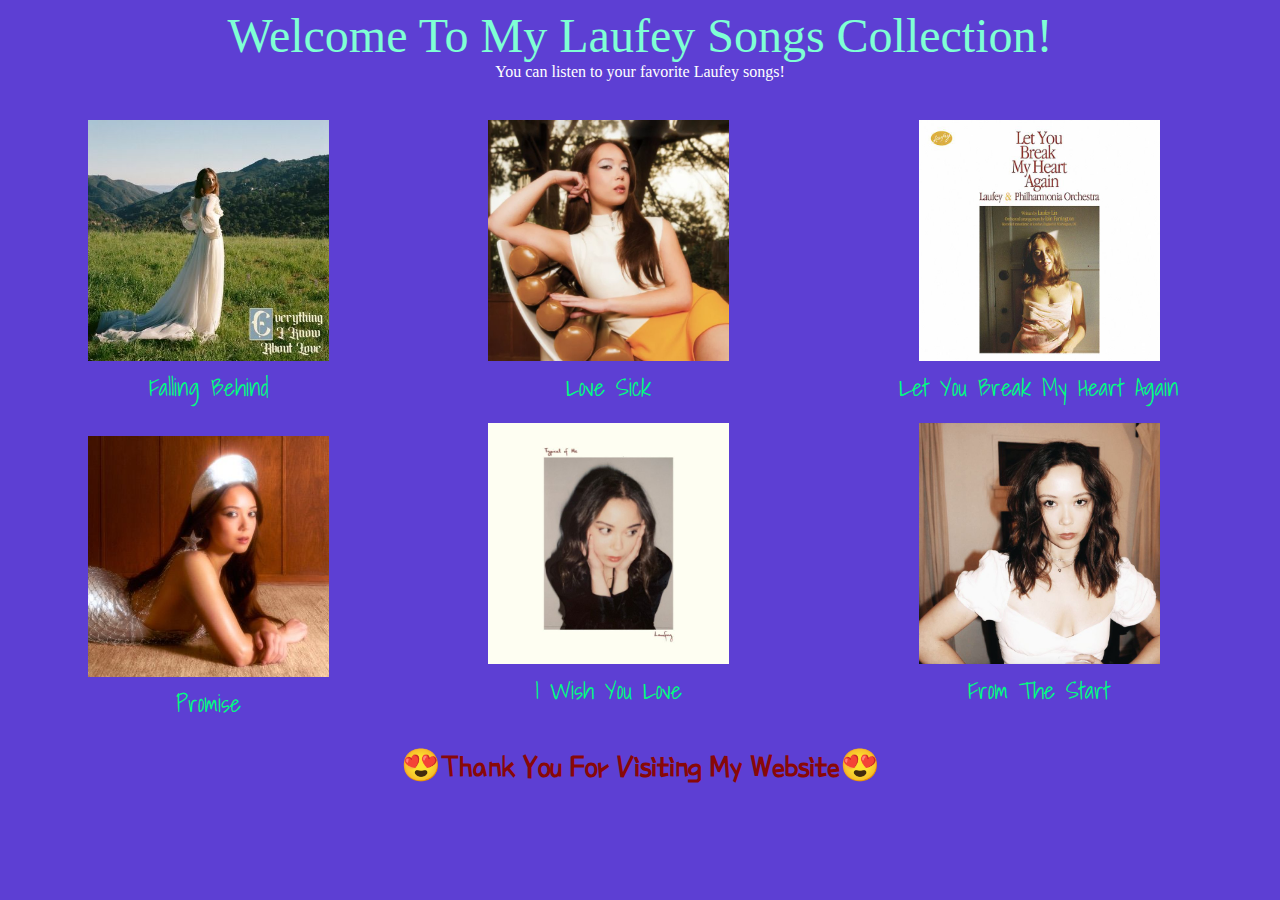
<file: index.html>
<!DOCTYPE html>
<html lang="en">
<head>
  <meta charset="UTF-8">
  <meta name="viewport" content="width=device-width, initial-scale=1.0">
  <title>Laufey Libary</title>
  <link rel="shortcut icon" href="laufey.jpg" type="image/x-icon">
  <link rel="stylesheet" href="style.css">

</head>
<body bgcolor="#5D3FD3">

  <center>
    <font face="Comic Sans MS" size="50" color="aquamarine">Welcome To My Laufey Songs Collection!</font><br>
    <font face="Cooper Black" size="3" color="white">You can listen to your favorite Laufey songs!</font>
  </center> <br><br>

  <table width="100%">
    <tr align="center">
      <td>
        <a href="fbehind.html"><img src="fb.jpg" width="241px" height="241px" class="s"></a><br>
        <font  size="5" >Falling Behind </i></font>
      </td>
      <td>
        <a href="lsick.html"><img src="lsick.jpg" width="241px" height="241px" class="s"></a><br>
          <font size="5" > Love Sick </i></font>
      </td>
      <td>
        <a href="lybmh.html"><img src="lybmh.jpg" width="241px" height="241px" class="s"></a><br>
          <font  size="5" > Let You Break My Heart Again </i></font>
      </td>
    </tr> 

    <tr align="center"> 
      <td> <br>
        <a href="promise.html"><img src="promise.jpg" width="241px" height="241px" class="s"></a><br>
          <font size="5" > Promise </i></font>
      </td>
      <td>
        <a href="iwulove.html"><img src="iwulove.jpg" width="241px" height="241px" class="s"></a><br>
          <font size="5" > I Wish You Love </i></font>
      </td>
      <td>
        <a href="ftstart.html"><img src="ftstart.jpg" width="241px" height="241px" class="s"></a><br>
          <font  size="5" > From The Start </i></font>
      </td>
    </tr>
  </table>


  <center><font color="#880808" align="center">
    <h1>😍Thank You For Visiting My Website😍</h1>
</font>
</center>

</body>
</html>

</body>
</html>
</file>
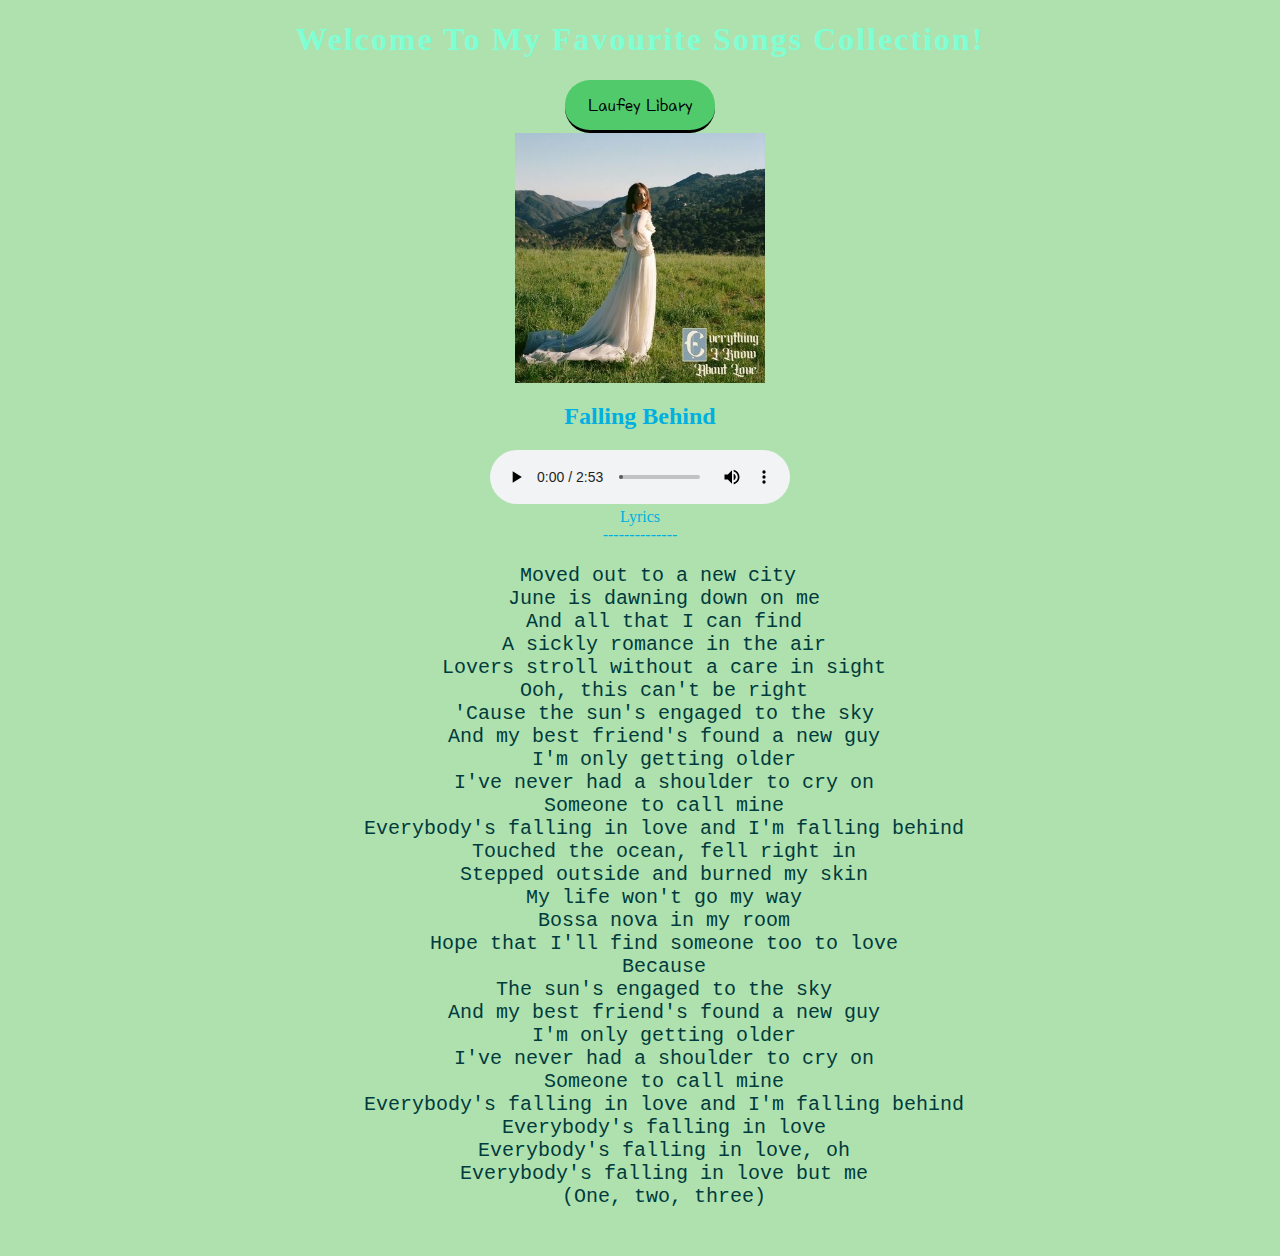
<file: fbehind.html>
<!DOCTYPE html>
<html lang="en">
<head>
    <meta charset="UTF-8">
    <link rel="stylesheet" href="style2.css">
    <meta name="viewport" content="width=device-width, initial-scale=1.0">
    <title>Falling Behind</title>
    <link rel="shortcut icon" href="laufey.jpg" type="image/x-icon">

</head>
<body bgcolor="#AFE1AF">    
    <div class="title">
    <h1>Welcome To My Favourite Songs Collection!</h1>
    </div>
    <div class="h">
    <a href="index.html" class="home"><center>Laufey Libary</center></a><br>
    </div>
    <div class="fs">
        <img src="fb.jpg" alt="Falling Behind" width="250"><br>
    </div>
    <font face="Comic Sans MS" color="sky blue"><center><h2>Falling Behind</h2></center></font>
    <center>        
        <audio controls>
        <source src="fb.mp3" type="audio/mpeg">
    </audio>
</center>
    <font face="Comic Sans MS" color="sky blue"><center>Lyrics<br>
        --------------</center></font>
    <div class="lyrices">
<center><pre>   Moved out to a new city
    June is dawning down on me
    And all that I can find
    A sickly romance in the air
    Lovers stroll without a care in sight
    Ooh, this can't be right
    'Cause the sun's engaged to the sky
    And my best friend's found a new guy
    I'm only getting older
    I've never had a shoulder to cry on
    Someone to call mine
    Everybody's falling in love and I'm falling behind
    Touched the ocean, fell right in
    Stepped outside and burned my skin
    My life won't go my way
    Bossa nova in my room
    Hope that I'll find someone too to love
    Because
    The sun's engaged to the sky
    And my best friend's found a new guy
    I'm only getting older
    I've never had a shoulder to cry on
    Someone to call mine
    Everybody's falling in love and I'm falling behind
    Everybody's falling in love
    Everybody's falling in love, oh
    Everybody's falling in love but me
    (One, two, three)</pre></center>
    </div>
</body>
</html>
</file>
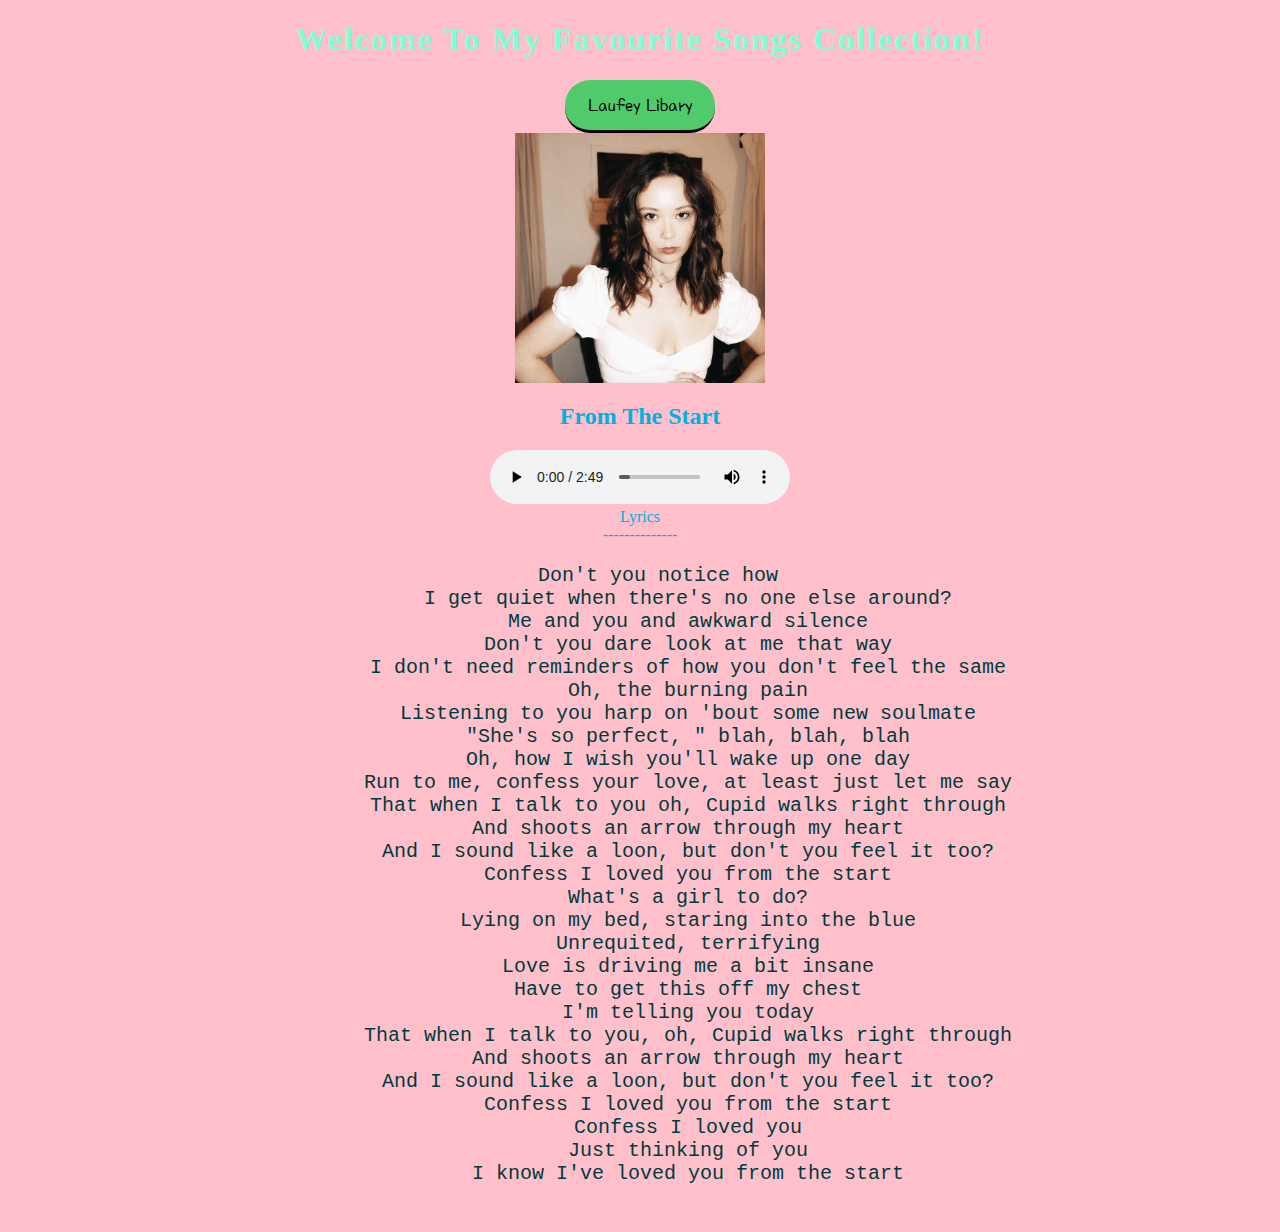
<file: ftstart.html>
<!DOCTYPE html>
<html lang="en">
<head>
    <meta charset="UTF-8">
    <link rel="stylesheet" href="style2.css">
    <meta name="viewport" content="width=device-width, initial-scale=1.0">
    <title>From The Start</title>
</head>
<body bgcolor="pink">    
    <div class="title">
    <h1>Welcome To My Favourite Songs Collection!</h1>
    </div>
    <div class="h">
    <a href="index.html" class="home"><center>Laufey Libary</center></a><br>
    </div>
    <div class="fs">
        <img src="ftstart.jpg" alt="From The Start" width="250"><br>
    </div>
    <font face="Comic Sans MS" color="sky blue"><center><h2>From The Start</h2></center></font>
    <center>        
        <audio controls>
        <source src="ftstart.mp3" type="audio/mpeg">
    </audio>
</center>
    <font face="Comic Sans MS" color="sky blue"><center>Lyrics<br>
        --------------</center></font>
    <div class="lyrices">
<center><pre>   Don't you notice how
        I get quiet when there's no one else around?
        Me and you and awkward silence
        Don't you dare look at me that way
        I don't need reminders of how you don't feel the same
        Oh, the burning pain
        Listening to you harp on 'bout some new soulmate
        "She's so perfect, " blah, blah, blah
        Oh, how I wish you'll wake up one day
        Run to me, confess your love, at least just let me say
        That when I talk to you oh, Cupid walks right through
        And shoots an arrow through my heart
        And I sound like a loon, but don't you feel it too?
        Confess I loved you from the start
        What's a girl to do?
        Lying on my bed, staring into the bluе
        Unrequited, terrifying
        Lovе is driving me a bit insane
        Have to get this off my chest
        I'm telling you today
        That when I talk to you, oh, Cupid walks right through
        And shoots an arrow through my heart
        And I sound like a loon, but don't you feel it too?
        Confess I loved you from the start
        Confess I loved you
        Just thinking of you
        I know I've loved you from the start</pre></center>
    </div>
</body>
</html>
</file>
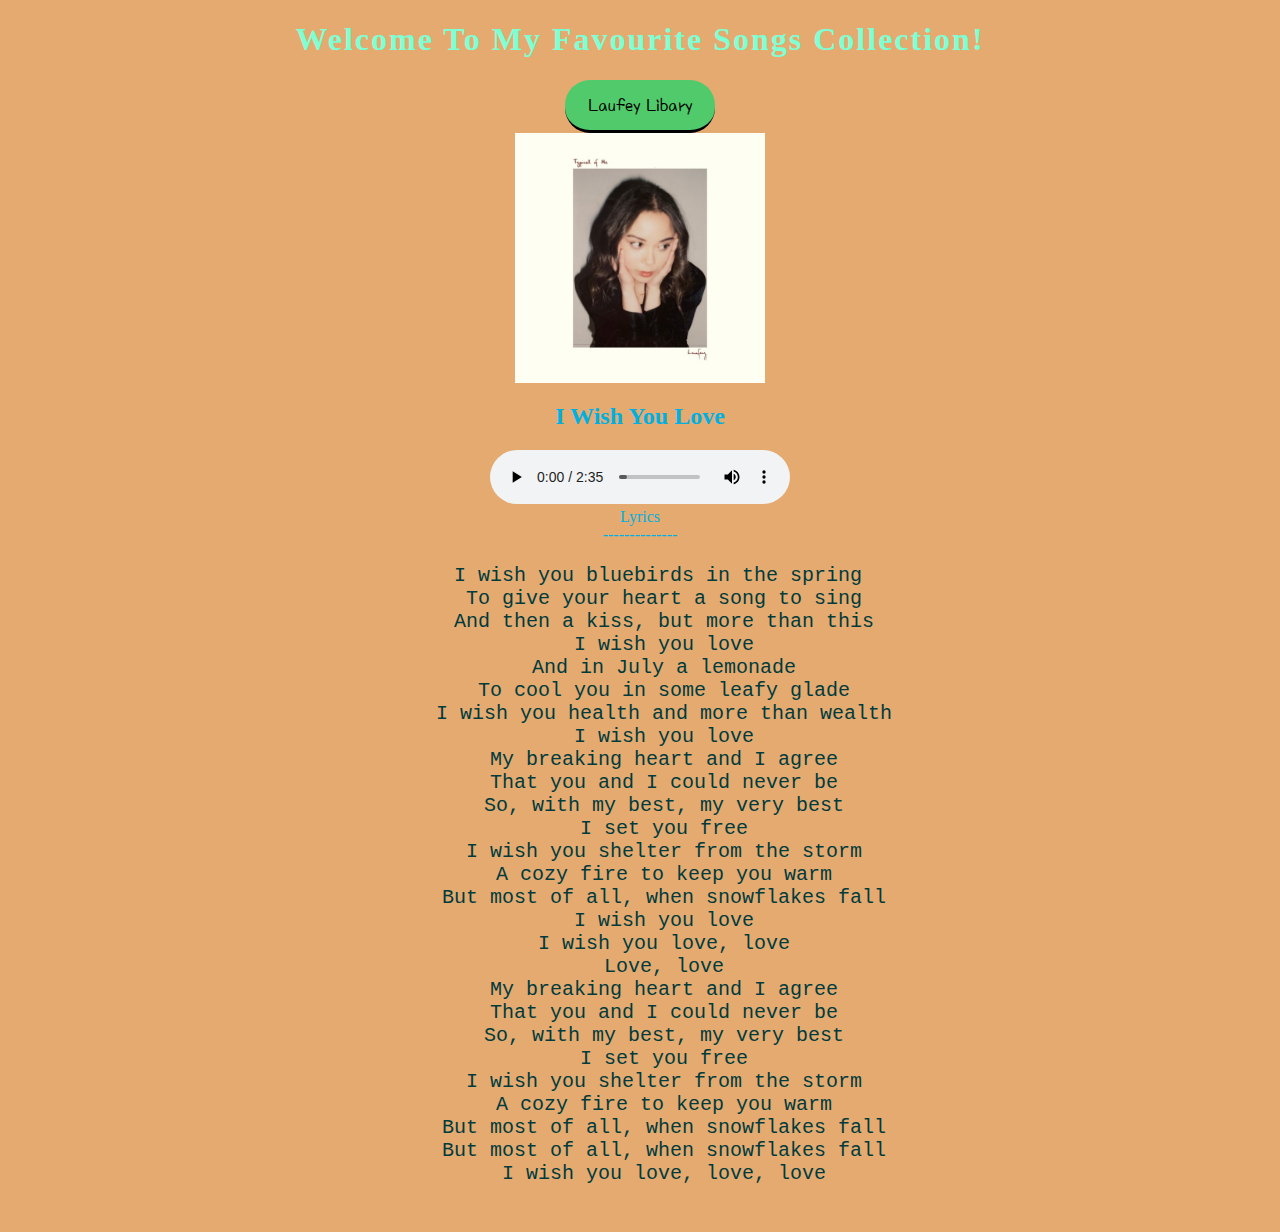
<file: iwulove.html>
<!DOCTYPE html>
<html lang="en">
<head>
    <meta charset="UTF-8">
    <link rel="stylesheet" href="style2.css">
    <meta name="viewport" content="width=device-width, initial-scale=1.0">
    <title>I Wish You Love</title>
    <link rel="shortcut icon" href="laufey.jpg" type="image/x-icon">

</head>
<body bgcolor="#E5AA70">    
    <div class="title">
    <h1>Welcome To My Favourite Songs Collection!</h1>
    </div>
    <div class="h">
    <a href="index.html" class="home"><center>Laufey Libary</center></a><br>
    </div>
    <div class="fs">
        <img src="iwulove.jpg" alt="I Wish You Love" width="250"><br>
    </div>
    <font face="Comic Sans MS" color="sky blue"><center><h2>I Wish You Love</h2></center></font>
    <center>        
        <audio controls>
        <source src="iwulove.mp3" type="audio/mpeg">
    </audio>
</center>
    <font face="Comic Sans MS" color="sky blue"><center>Lyrics<br>
        --------------</center></font>
    <div class="lyrices">
<center><pre>   I wish you bluebirds in the spring
    To give your heart a song to sing
    And then a kiss, but more than this
    I wish you love
    And in July a lemonade
    To cool you in some leafy glade
    I wish you health and more than wealth
    I wish you love
    My breaking heart and I agree
    That you and I could never be
    So, with my best, my very best
    I set you free
    I wish you shelter from the storm
    A cozy fire to keep you warm
    But most of all, when snowflakes fall
    I wish you love
    I wish you love, love
    Love, love
    My breaking heart and I agree
    That you and I could never be
    So, with my best, my very best
    I set you free
    I wish you shelter from the storm
    A cozy fire to keep you warm
    But most of all, when snowflakes fall
    But most of all, when snowflakes fall
    I wish you love, love, love</pre></center>
    </div>
</body>
</html>
</file>
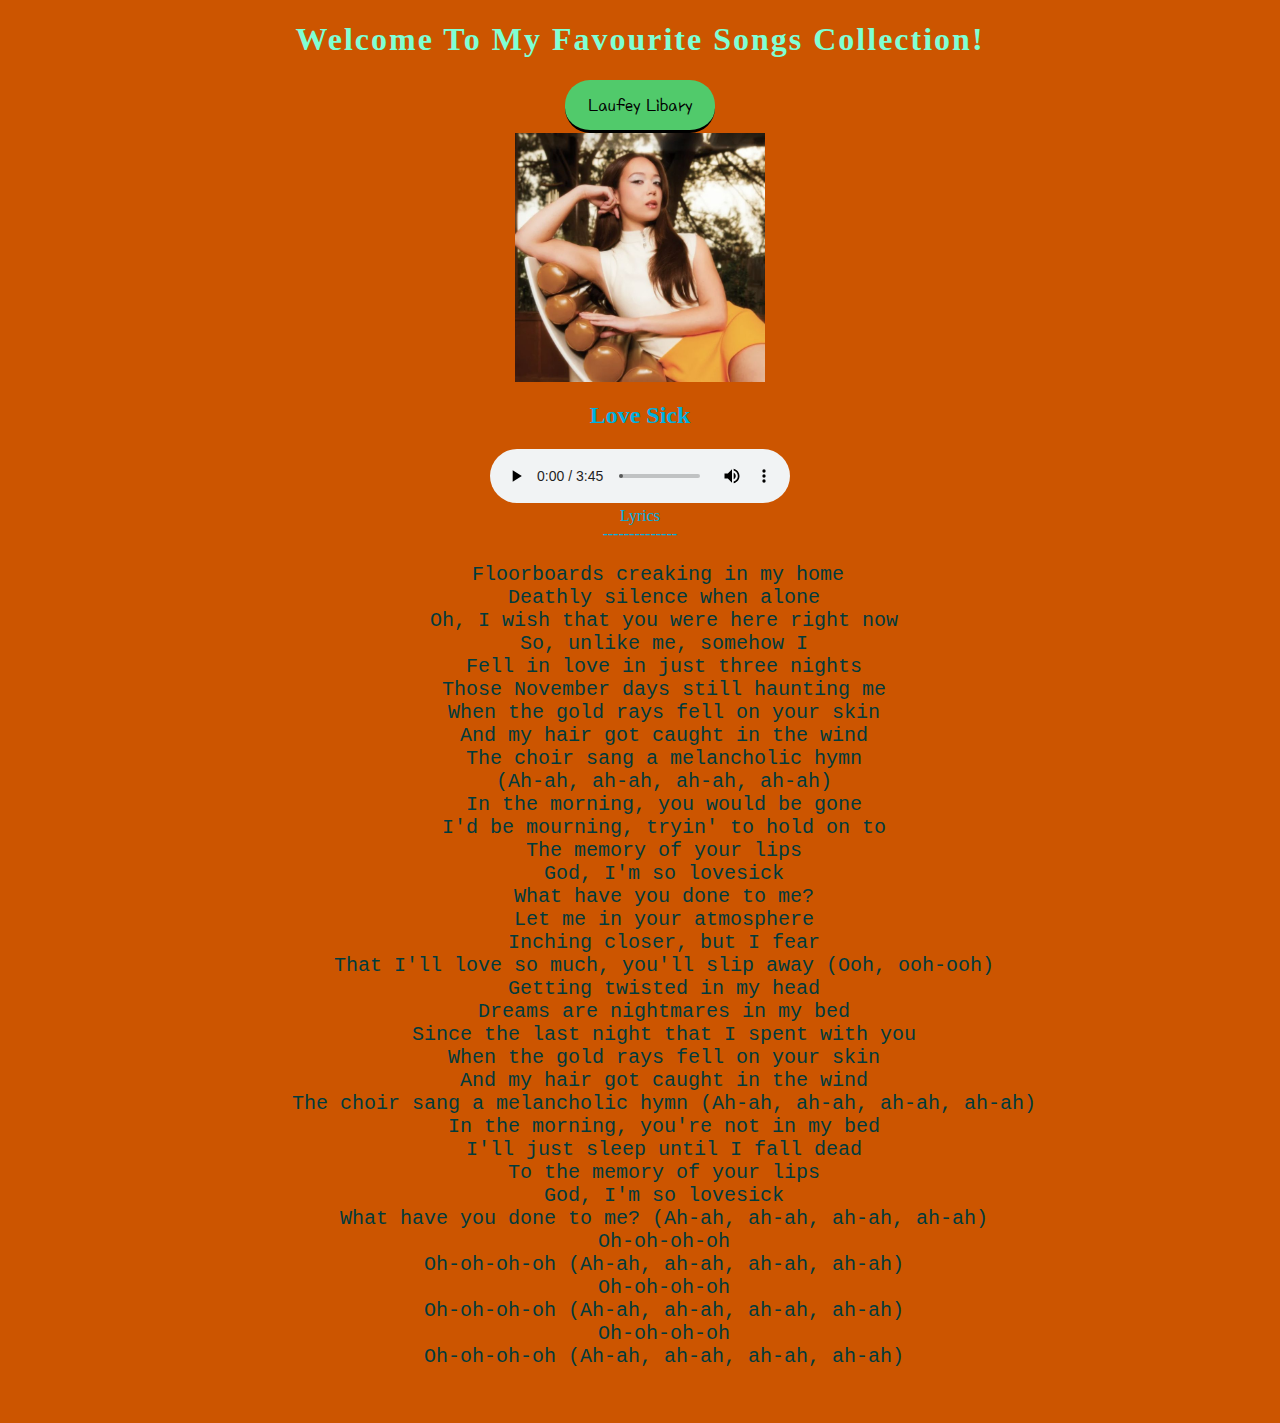
<file: lsick.html>
<!DOCTYPE html>
<html lang="en">
<head>
    <meta charset="UTF-8">
    <link rel="stylesheet" href="style2.css">
    <meta name="viewport" content="width=device-width, initial-scale=1.0">
    <title>Love Sick</title>
    <link rel="shortcut icon" href="laufey.jpg" type="image/x-icon">
</head>
<body bgcolor="#CC5500">    
    <div class="title">
    <h1>Welcome To My Favourite Songs Collection!</h1>
    </div>
    <div class="h">
    <a href="index.html" class="home"><center>Laufey Libary</center></a><br>
    </div>
    <div class="fs">
        <img src="lsick.jpg" alt="Love Sick" width="250"><br>
    </div>
    <font face="Comic Sans MS" color="sky blue"><center><h2>Love Sick</h2></center></font>
    <center>        
        <audio controls>
        <source src="lsick.mp3" type="audio/mpeg">
    </audio>
</center>
    <font face="Comic Sans MS" color="sky blue"><center>Lyrics<br>
        --------------</center></font>
    <div class="lyrices">
<center><pre>   Floorboards creaking in my home
    Deathly silence when alone
    Oh, I wish that you were here right now
    So, unlike me, somehow I
    Fell in love in just three nights
    Those November days still haunting me
    When the gold rays fell on your skin
    And my hair got caught in the wind
    The choir sang a melancholic hymn
    (Ah-ah, ah-ah, ah-ah, ah-ah)
    In the morning, you would be gone
    I'd be mourning, tryin' to hold on to
    The memory of your lips
    God, I'm so lovesick
    What have you done to me?
    Let me in your atmosphere
    Inching closer, but I fear
    That I'll love so much, you'll slip away (Ooh, ooh-ooh)
    Getting twisted in my head
    Dreams are nightmares in my bed
    Since the last night that I spent with you
    When the gold rays fell on your skin
    And my hair got caught in the wind
    The choir sang a melancholic hymn (Ah-ah, ah-ah, ah-ah, ah-ah)
    In the morning, you're not in my bed
    I'll just sleep until I fall dead
    To the memory of your lips
    God, I'm so lovesick
    What have you done to me? (Ah-ah, ah-ah, ah-ah, ah-ah)
    Oh-oh-oh-oh
    Oh-oh-oh-oh (Ah-ah, ah-ah, ah-ah, ah-ah)
    Oh-oh-oh-oh
    Oh-oh-oh-oh (Ah-ah, ah-ah, ah-ah, ah-ah)
    Oh-oh-oh-oh
    Oh-oh-oh-oh (Ah-ah, ah-ah, ah-ah, ah-ah)</pre></center>
    </div>
</body>
</html>
</file>
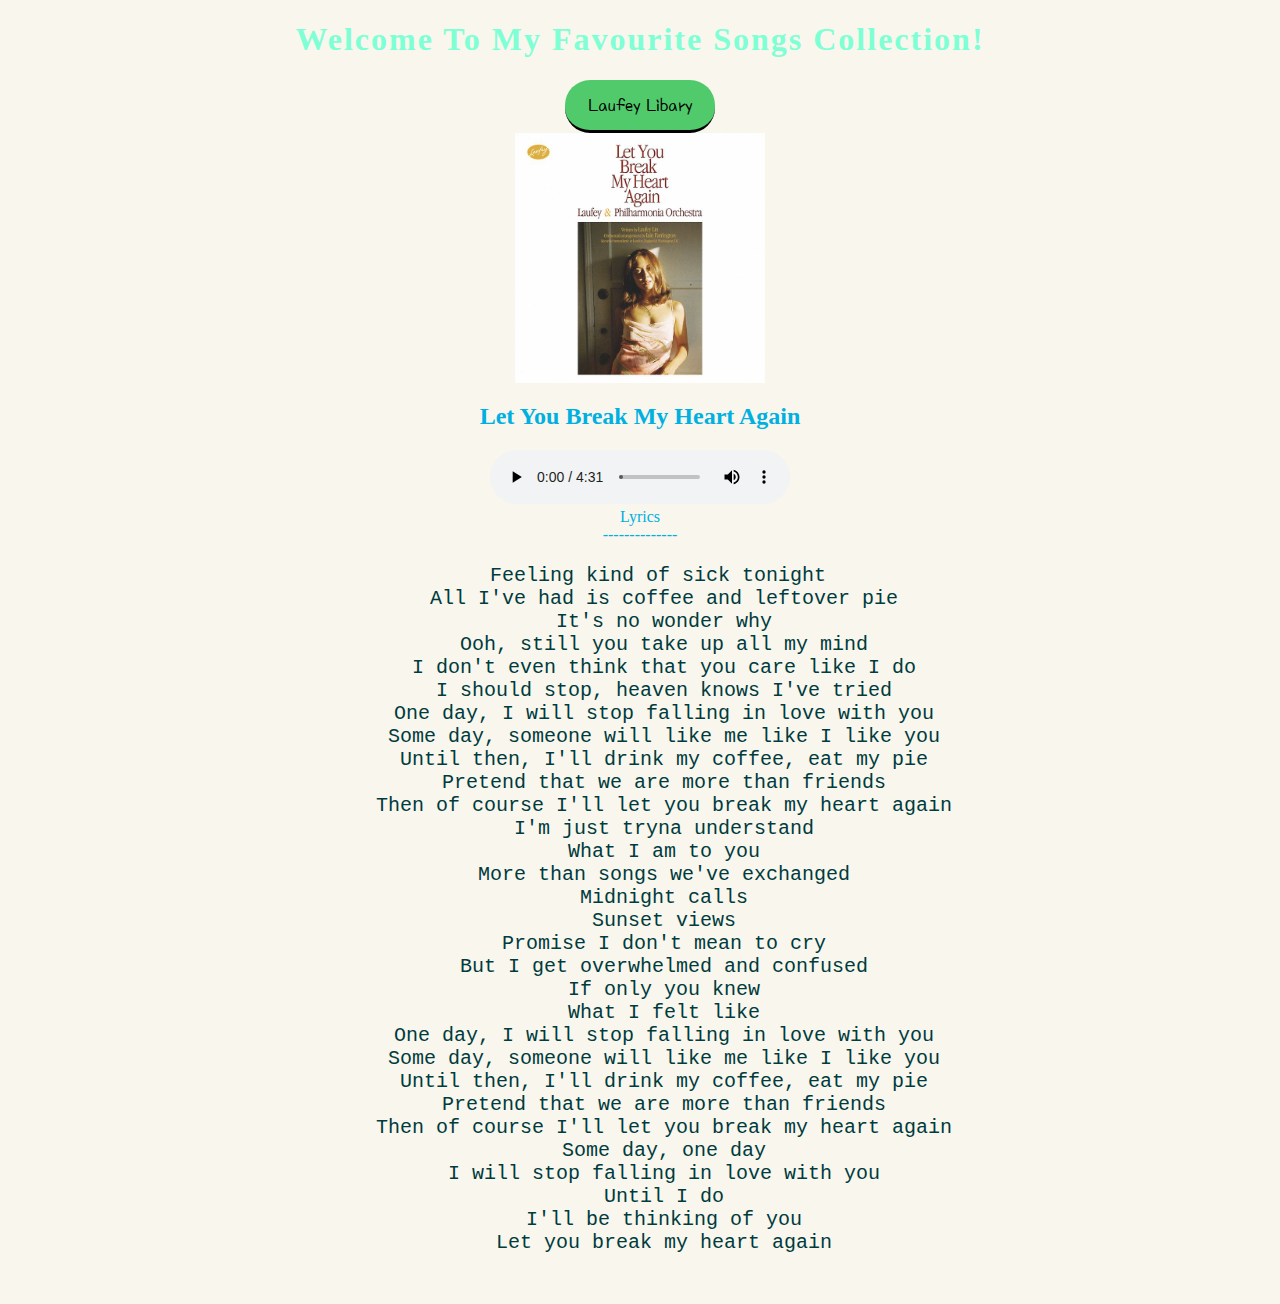
<file: lybmh.html>
<!DOCTYPE html>
<html lang="en">
<head>
    <meta charset="UTF-8">
    <link rel="stylesheet" href="style2.css">
    <meta name="viewport" content="width=device-width, initial-scale=1.0">
    <title>Let You Break My Heart Again</title>
    <link rel="shortcut icon" href="laufey.jpg" type="image/x-icon">

</head>
<body bgcolor="#F9F6EE">    
    <div class="title">
    <h1>Welcome To My Favourite Songs Collection!</h1>
    </div>

    <div class="h">
    <a href="index.html" class="home"><center>Laufey Libary</center></a><br>
</div>
    <div class="fs">
        <img src="lybmh.jpg" alt="Let You Break My Heart Again" width="250"><br>
    </div>
    <font face="Comic Sans MS" color="sky blue"><center><h2>Let You Break My Heart Again</h2></center></font>
    <center>        
        <audio controls>
        <source src="lybmh.mp3" type="audio/mpeg">
    </audio>
</center>
    <font face="Comic Sans MS" color="sky blue"><center>Lyrics<br>
        --------------</center></font>
    <div class="lyrices">
<center><pre>   Feeling kind of sick tonight
    All I've had is coffee and leftover pie
    It's no wonder why
    Ooh, still you take up all my mind
    I don't even think that you care like I do
    I should stop, heaven knows I've tried
    One day, I will stop falling in love with you
    Some day, someone will like me like I like you
    Until then, I'll drink my coffee, eat my pie
    Pretend that we are more than friends
    Then of course I'll let you break my heart again
    I'm just tryna understand
    What I am to you
    More than songs we've exchanged
    Midnight calls
    Sunset views
    Promise I don't mean to cry
    But I get overwhelmed and confused
    If only you knew
    What I felt like
    One day, I will stop falling in love with you
    Some day, someone will like me like I like you
    Until then, I'll drink my coffee, eat my pie
    Pretend that we are more than friends
    Then of course I'll let you break my heart again
    Some day, one day
    I will stop falling in love with you
    Until I do
    I'll be thinking of you
    Let you break my heart again</pre></center>
    </div>
</body>
</html>
</file>
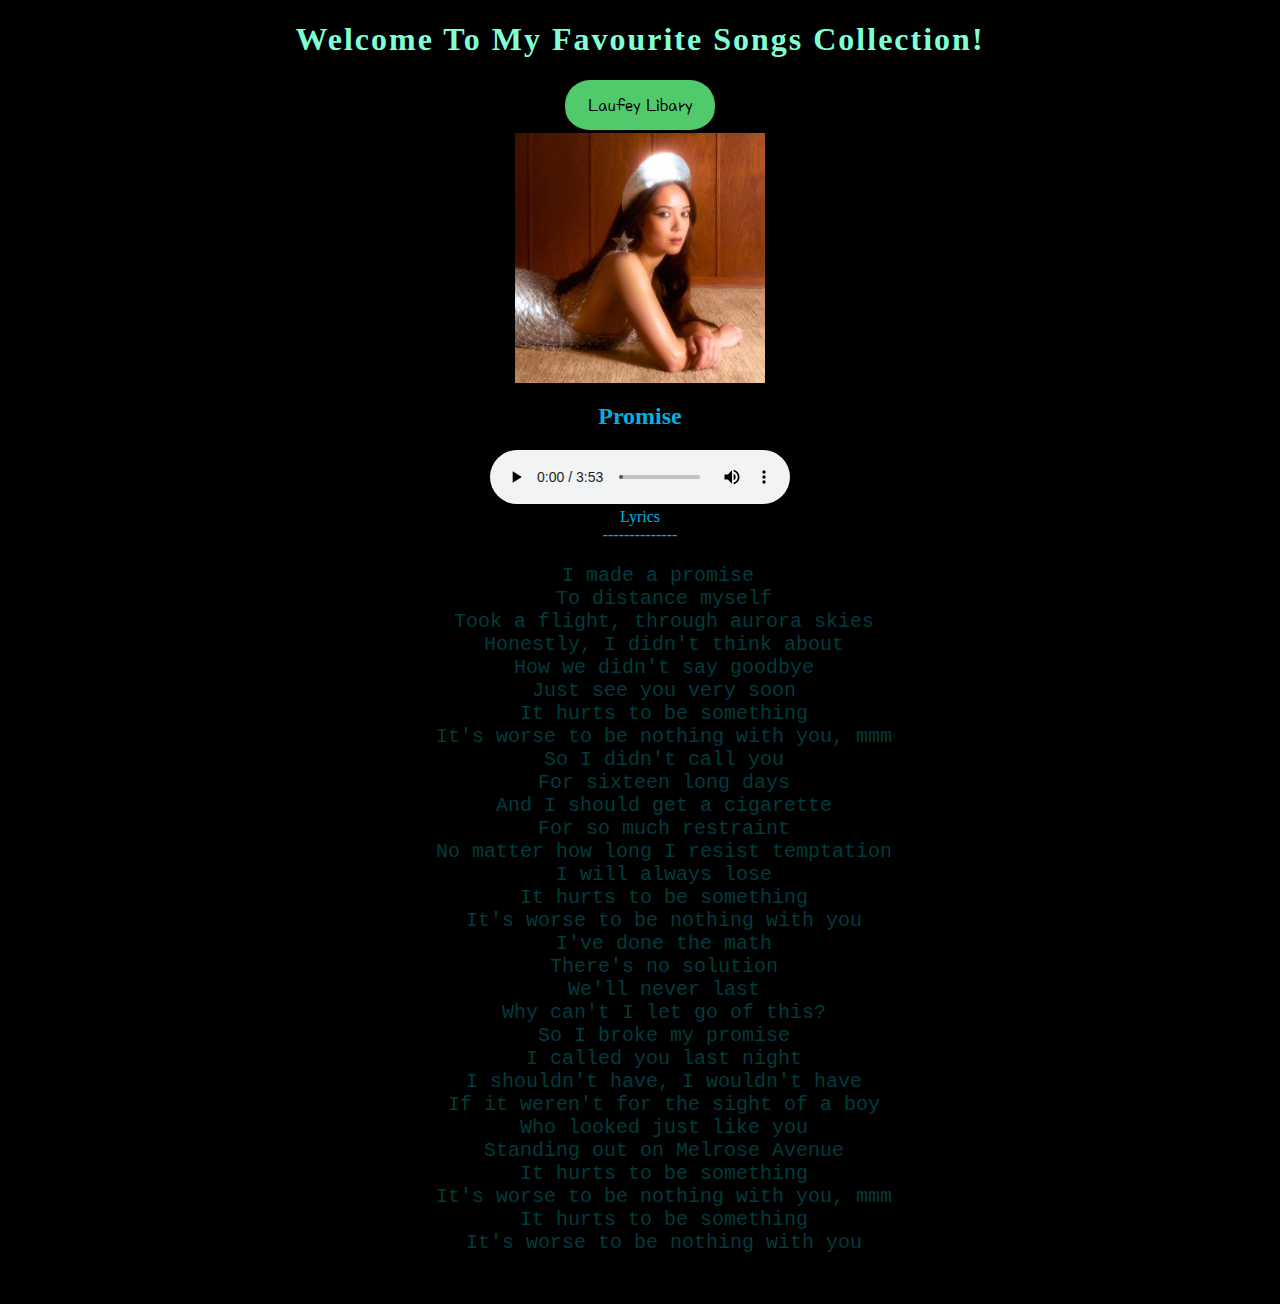
<file: promise.html>
<!DOCTYPE html>
<html lang="en">
<head>
    <meta charset="UTF-8">
    <link rel="stylesheet" href="style2.css">
    <meta name="viewport" content="width=device-width, initial-scale=1.0">
    <title>Promise</title>
    <link rel="shortcut icon" href="laufey.jpg" type="image/x-icon">

</head>
<body bgcolor="black">    
    <div class="title">
    <h1>Welcome To My Favourite Songs Collection!</h1>
    </div>
    <div class="h">
    <a href="index.html" class="home"><center>Laufey Libary</center></a><br>
    </div>
    <div class="fs">
        <img src="promise.jpg" alt="Promise" width="250"><br>
    </div>
    <font face="Comic Sans MS" color="sky blue"><center><h2>Promise</h2></center></font>
    <center>        
        <audio controls>
        <source src="promise.mp3" type="audio/mpeg">
    </audio>
</center>
        <font face="Comic Sans MS" color="sky blue"><center>Lyrics<br>
        --------------</center></font>
<div class="lyrices">
<center><pre>   I made a promise
    To distance myself
    Took a flight, through aurora skies
    Honestly, I didn't think about
    How we didn't say goodbye
    Just see you very soon
    It hurts to be something
    It's worse to be nothing with you, mmm
    So I didn't call you
    For sixteen long days
    And I should get a cigarette
    For so much restraint
    No matter how long I resist temptation
    I will always lose
    It hurts to be something
    It's worse to be nothing with you
    I've done the math
    There's no solution
    We'll never last
    Why can't I let go of this?
    So I broke my promise
    I called you last night
    I shouldn't have, I wouldn't have
    If it weren't for the sight of a boy
    Who looked just like you
    Standing out on Melrose Avenue
    It hurts to be something
    It's worse to be nothing with you, mmm
    It hurts to be something
    It's worse to be nothing with you</pre></center>
    </div>
</body>
</html>
</file>
<file: style.css>
@import url('https://fonts.googleapis.com/css2?family=Concert+One&family=Corinthia:wght@700&family=Poor+Story&family=Shadows+Into+Light&display=swap');

td{
    font-family: 'Shadows Into Light', cursive;
    color: #00FF7F;
}
h1{
    font-family: 'Poor Story', cursive;
}
.s:hover{
    transform: scale(1.1);
    transition: 2s;
}
</file>
<file: style2.css>
@import url('https://fonts.googleapis.com/css2?family=Concert+One&family=Corinthia:wght@700&family=Poor+Story&family=Shadows+Into+Light&display=swap');

.title{
    color:aquamarine;
    font-weight: lighter;
    letter-spacing: 2px;
    font-family: "Comic Sans MS";
    text-align: center;
    font-size: 16px;
}
a{
    font-family: 'Poor Story', cursive;
    font-size: 20px;
    text-decoration: none;
    color: black;
    display: inline-block;
    width:150px;
    height: 50px;
    text-align: center;
    line-height: 50px;
    border-radius:25px;
    border-bottom: 3px solid;
    background-color: rgb(81, 202, 107);;
}
a:hover{
    letter-spacing: 2px;
    transition-duration: 2s;
}
.h{
    display: flex;
    justify-content: center;
}
.fs{
    display: flex;
    justify-content: center;
}
.lyrices{
    font-family: 'Shadows Into Light', cursive;
    color: #003b3d;
    font-size: 20px;
}
</file>
